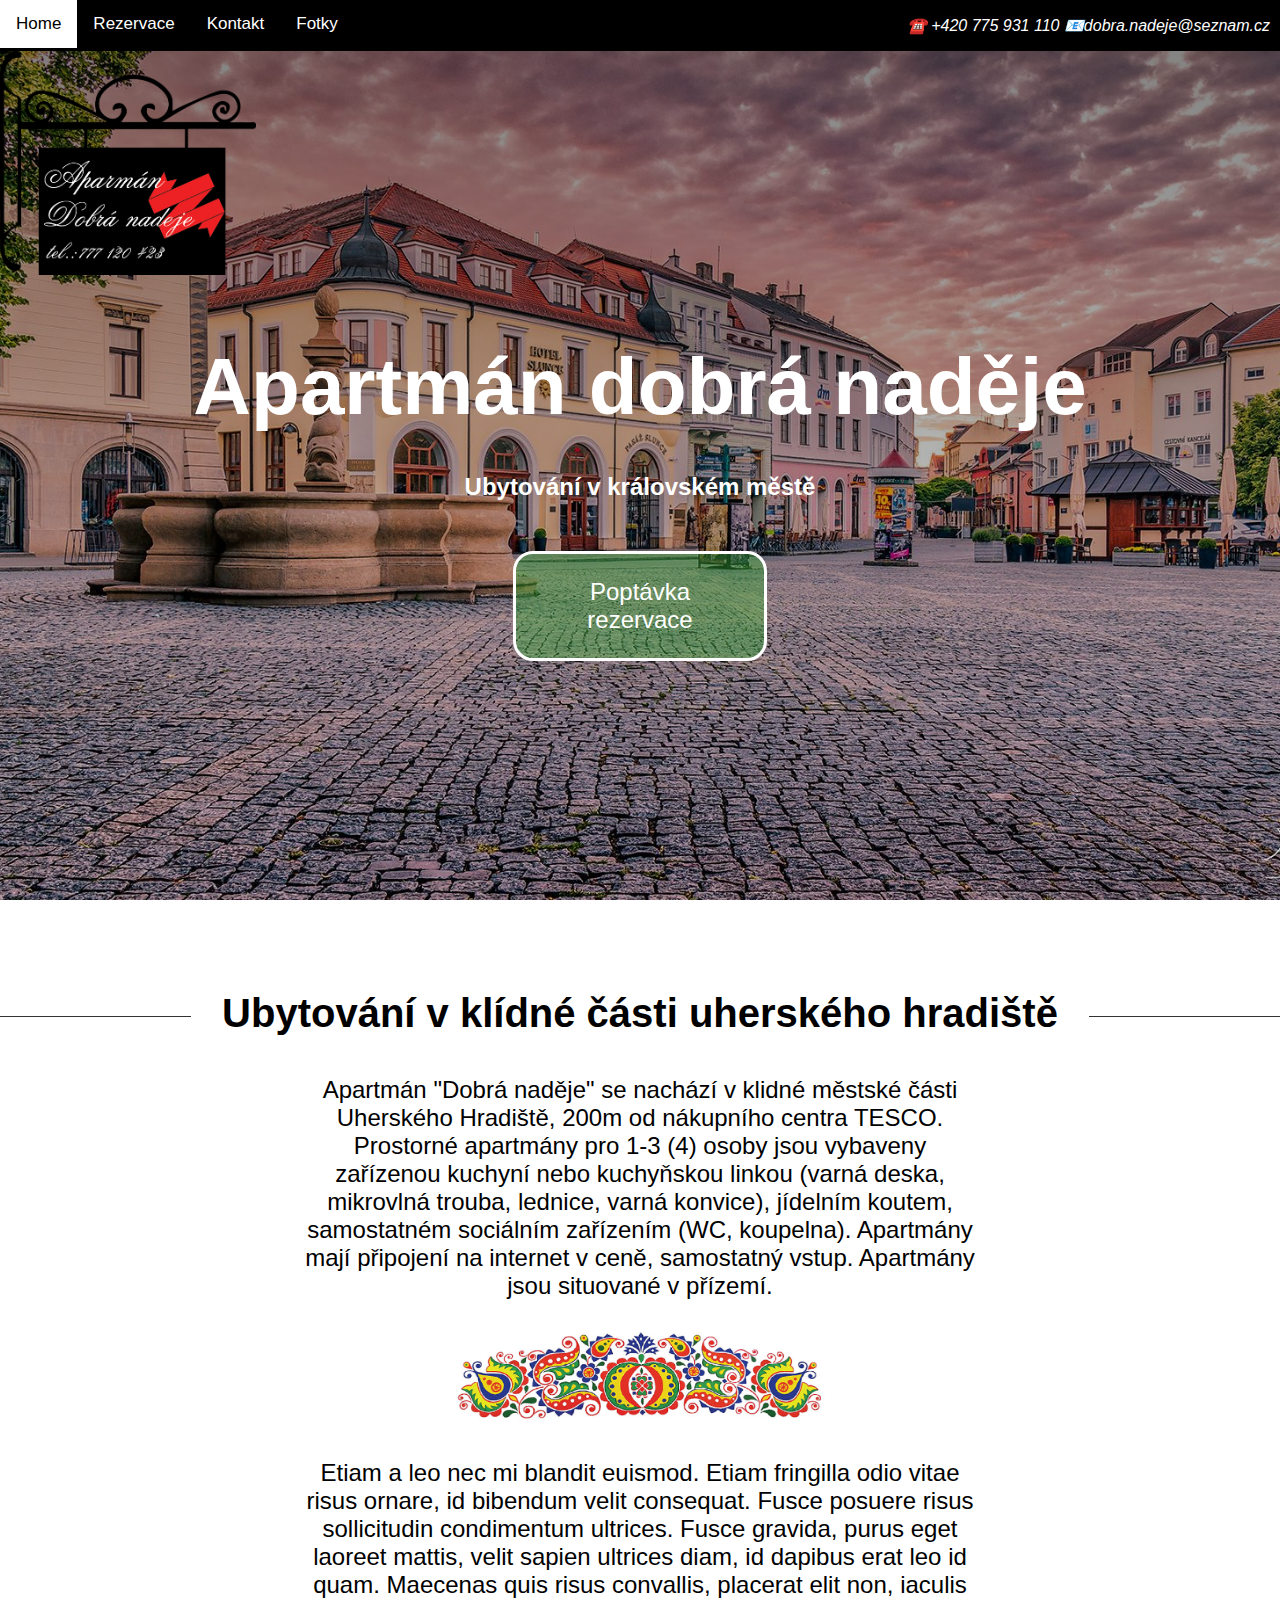
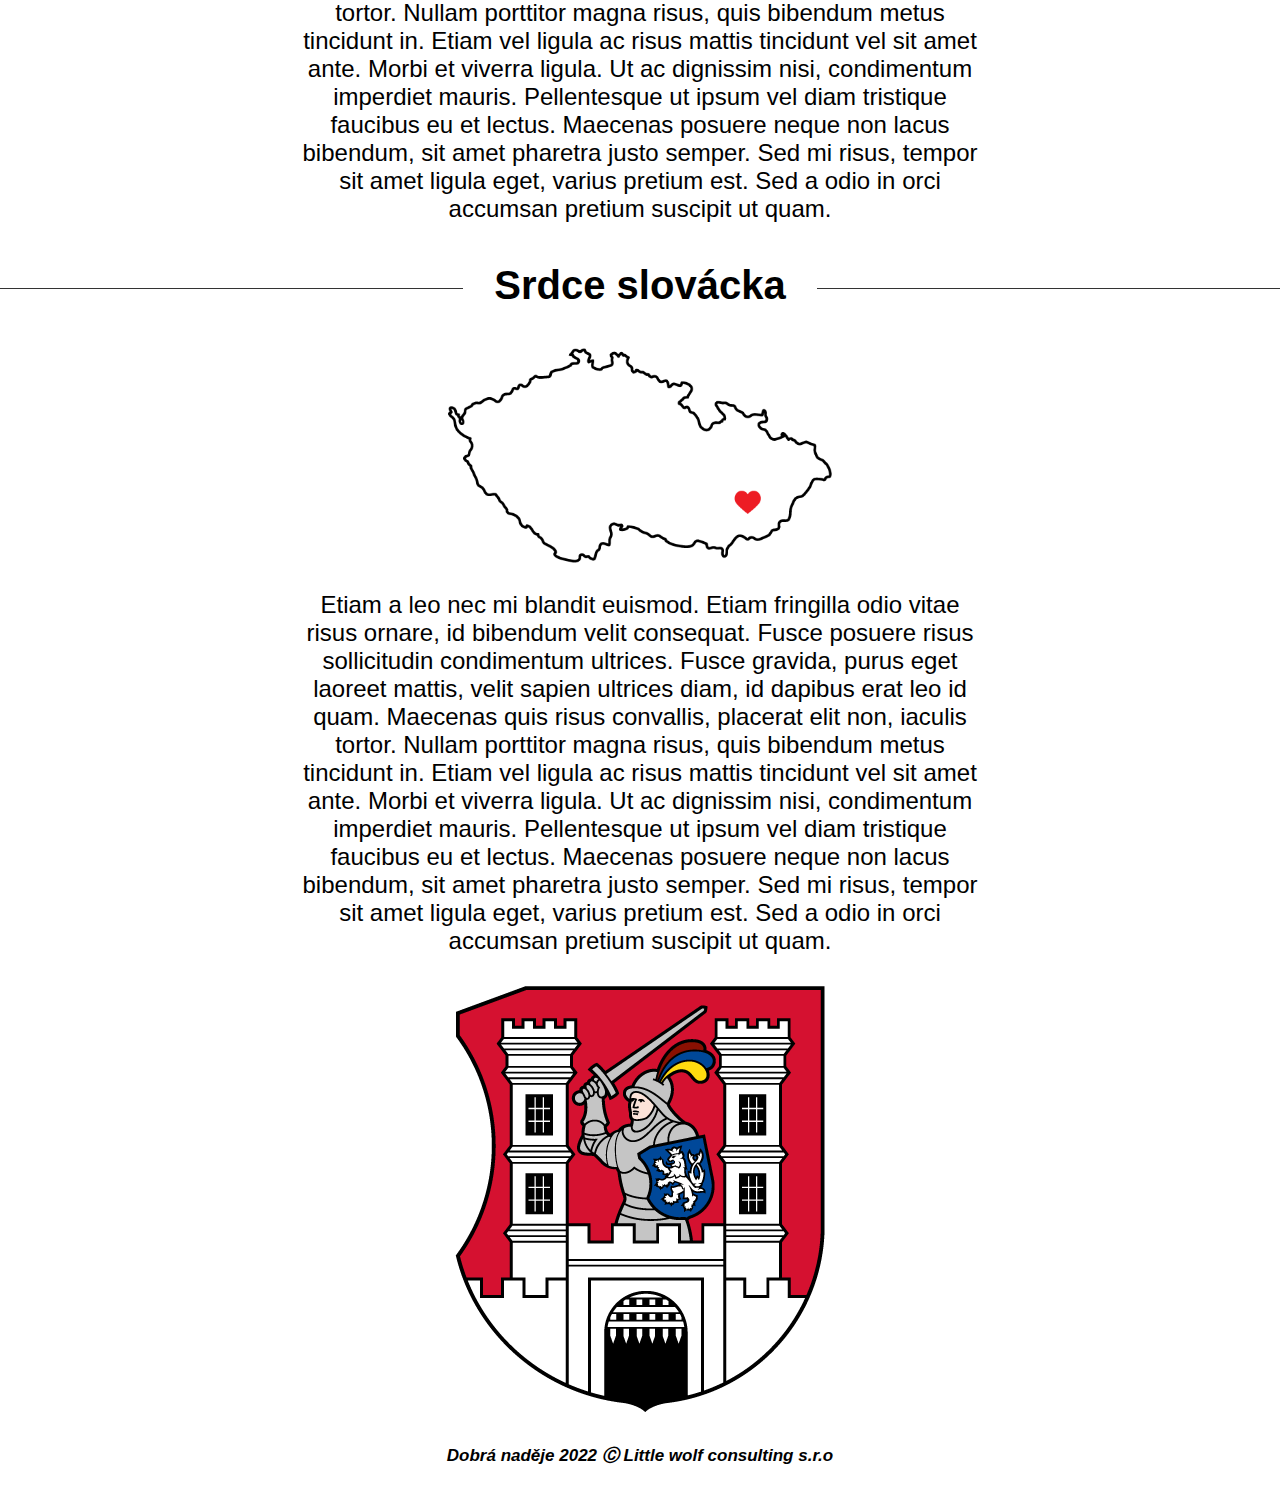
<file: index.html>
<!DOCTYPE html>
<html>

<head>
    <title>Aparmán - Dobrá naděje</title>
    <link rel="stylesheet" href="css/styles.css">
</head>

<body>

  <div class="topnav">
    <a class="active" href="#home">Home</a>
    <a href="#news">Rezervace</a>
    <a href="contact.html">Kontakt</a>
    <a href="apartmany.html">Fotky</a>
    <p class="leftarticle"> &#9742;&#65039; +420 775 931 110  📧dobra.nadeje@seznam.cz </p>
  </div>

  <div class="tabule">
    <img src="images/tabule1.png" alt="tabule">
  </div>

    <section class="hero">

        <div class="hero-inner">
            <h1>Apartmán dobrá naděje</h1>
            <h2>Ubytování v královském městě</h2>
            <a href="https://example.com/" class="btn">Poptávka rezervace</a>
        </div>
    </section>
    <main>
        <h3> Ubytování v klídné části uherského hradiště </h3>
        <p>
          Apartmán "Dobrá naděje" se nachází v klidné městské části Uherského Hradiště, 200m od nákupního centra TESCO.
         Prostorné apartmány pro 1-3 (4) osoby jsou vybaveny zařízenou kuchyní nebo kuchyňskou linkou (varná deska, mikrovlná trouba, lednice, varná konvice), jídelním koutem, samostatném sociálním zařízením (WC, koupelna). Apartmány mají připojení na internet v ceně, samostatný vstup. Apartmány jsou situované v přízemí.
        </p>

        <div class="imgmap">
          <img id="ornament" src="images/ornament.png" alt="slovacko">
        </div>



        <p>Etiam a leo nec mi blandit euismod. Etiam fringilla odio vitae risus ornare, id bibendum velit consequat. Fusce posuere risus sollicitudin condimentum ultrices. Fusce gravida, purus eget laoreet mattis, velit sapien ultrices diam, id dapibus erat leo id quam. Maecenas quis risus convallis, placerat elit non, iaculis tortor. Nullam porttitor magna risus, quis bibendum metus tincidunt in. Etiam vel ligula ac risus mattis tincidunt vel sit amet ante. Morbi et viverra ligula. Ut ac
            dignissim nisi, condimentum imperdiet mauris. Pellentesque ut ipsum vel diam tristique faucibus eu et lectus. Maecenas posuere neque non lacus bibendum, sit amet pharetra justo semper. Sed mi risus, tempor sit amet ligula eget, varius pretium est. Sed a odio in orci accumsan pretium suscipit ut quam.</p>
        <h3> Srdce slovácka </h3>
        <div>
            <img id="ornament" src="images/mapa.png" alt="mapa">
        </div>


        <p>Etiam a leo nec mi blandit euismod. Etiam fringilla odio vitae risus ornare, id bibendum velit consequat. Fusce posuere risus sollicitudin condimentum ultrices. Fusce gravida, purus eget laoreet mattis, velit sapien ultrices diam, id dapibus erat leo id quam. Maecenas quis risus convallis, placerat elit non, iaculis tortor. Nullam porttitor magna risus, quis bibendum metus tincidunt in. Etiam vel ligula ac risus mattis tincidunt vel sit amet ante. Morbi et viverra ligula. Ut ac
          dignissim nisi, condimentum imperdiet mauris. Pellentesque ut ipsum vel diam tristique faucibus eu et lectus. Maecenas posuere neque non lacus bibendum, sit amet pharetra justo semper. Sed mi risus, tempor sit amet ligula eget, varius pretium est. Sed a odio in orci accumsan pretium suscipit ut quam.</p>
        <div>
            <img id="erb" src="images/erb.png" alt="erb">
        </div>

    </main>


    <footer id="footer">
      <div class="bottom">
        <h2>Dobrá naděje 2022 Ⓒ Little wolf consulting s.r.o </h2>
      </div>
    </footer>
</body>

</html>
</file>
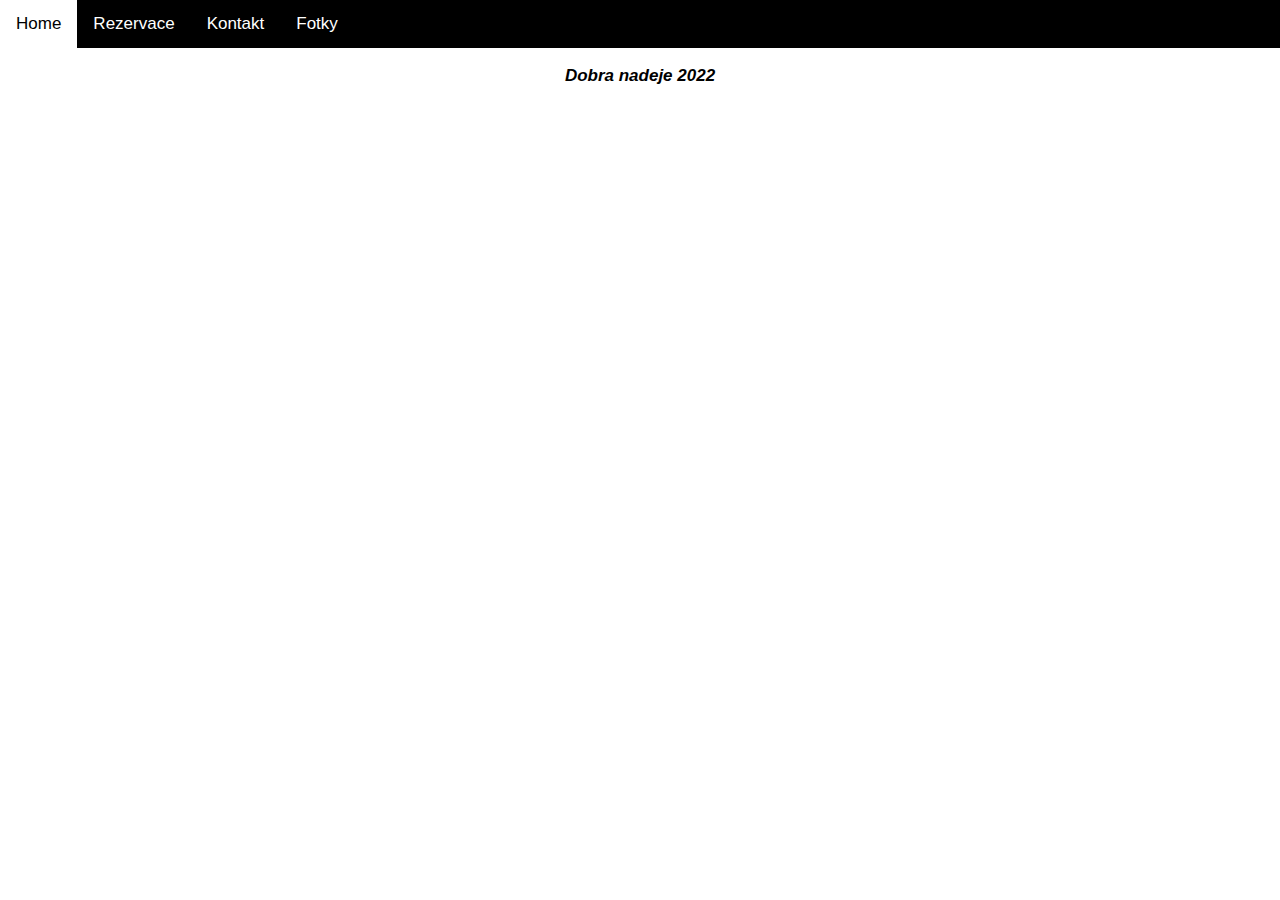
<file: apartmany.html>
<!DOCTYPE html>
<html>

<head>
    <title>Aparmán - Dobrá naděje</title>
    <link rel="stylesheet" href="css/styles.css">
</head>

<body>

  <div class="topnav">
    <a class="active" href="#home">Home</a>
    <a href="#news">Rezervace</a>
    <a href="contact.html">Kontakt</a>
    <a href="apartmany.html">Fotky</a>
  </div>



    <main>

    </main>

    <footer id="footer">
      <div class="bottom">
        <h2>Dobra nadeje 2022</h2>
      </div>
    </footer>
</body>

</html>
</file>
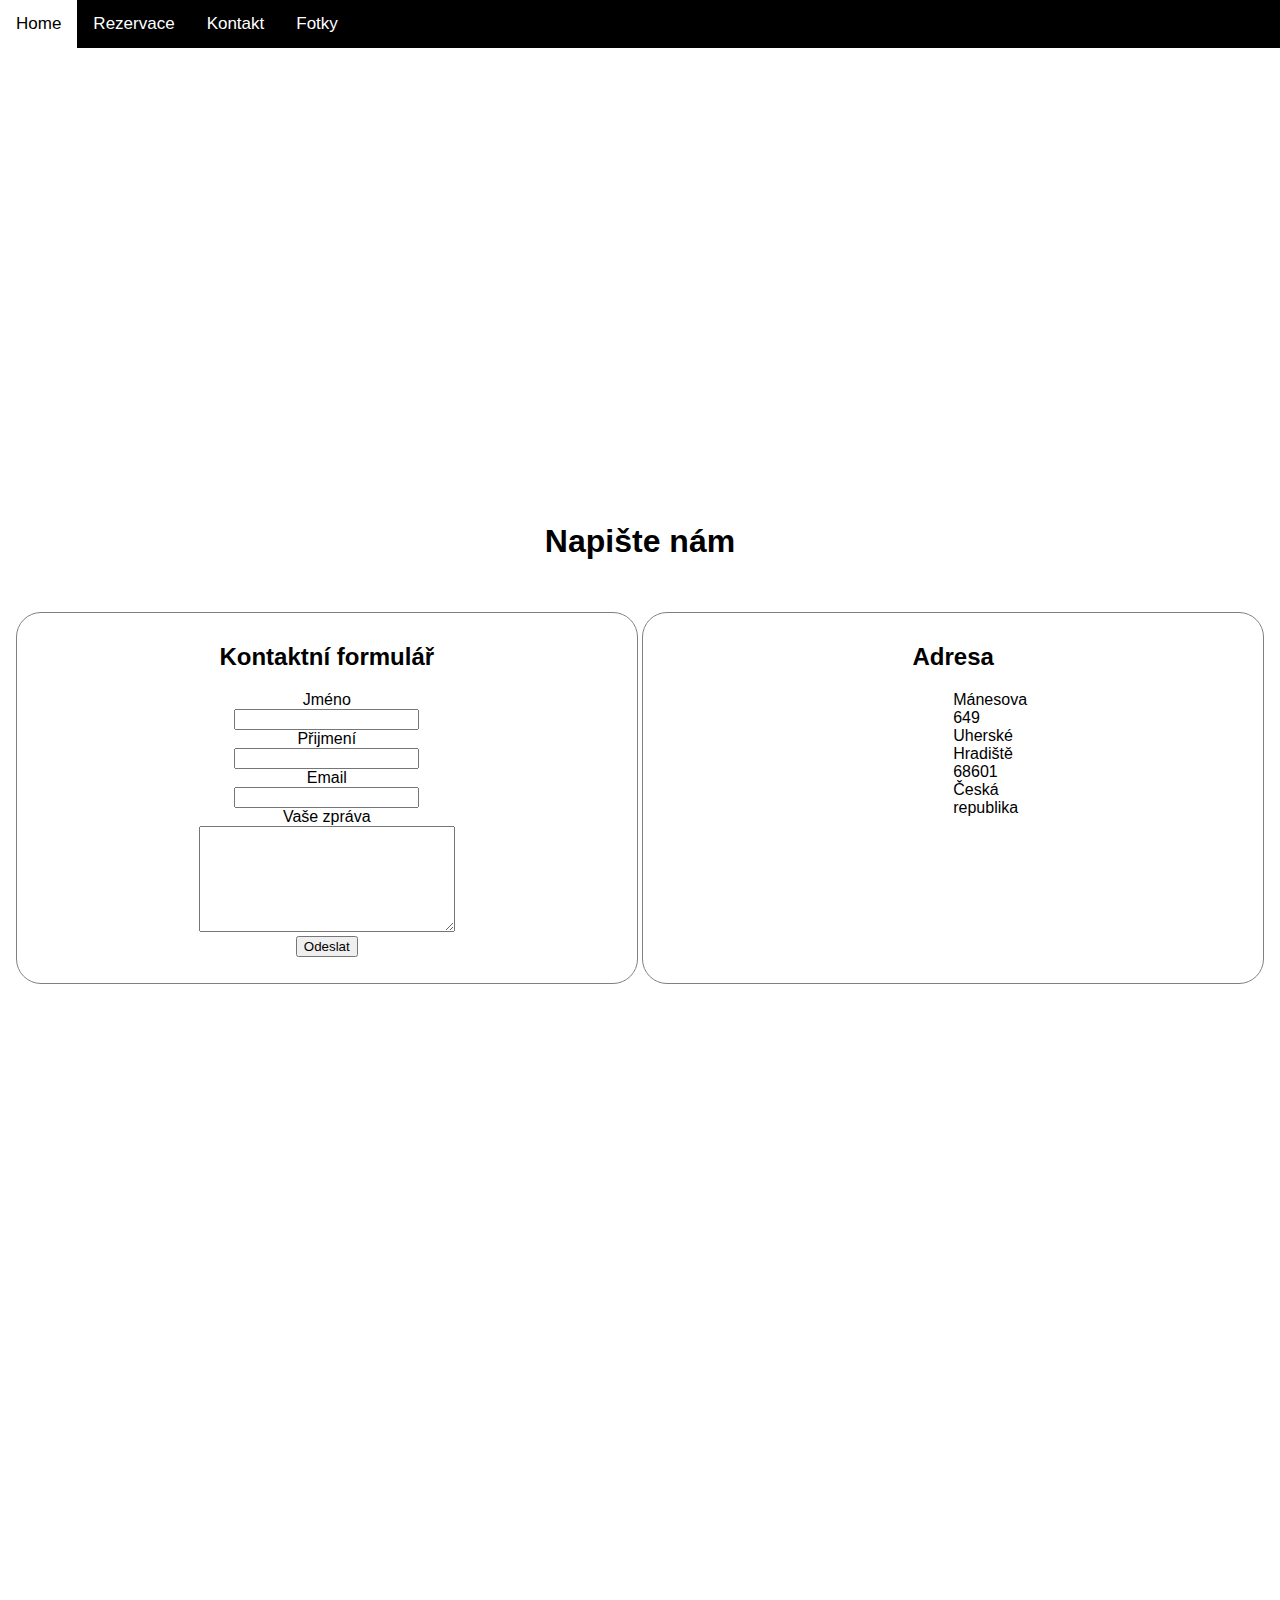
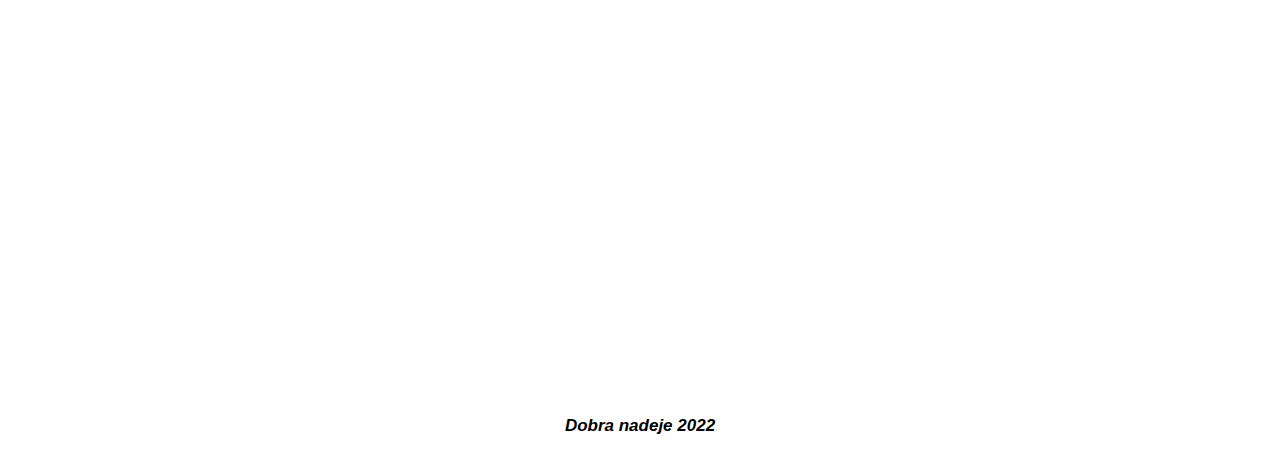
<file: contact.html>
<!DOCTYPE html>
<html>

<head>
    <title>Aparmán - Dobrá naděje</title>
    <link rel="stylesheet" href="css/styles.css">
</head>

<body>

  <div class="topnav">
    <a class="active" href="#home">Home</a>
    <a href="#news">Rezervace</a>
    <a href="contact.html">Kontakt</a>
    <a href="#about">Fotky</a>
  </div>

<!--
    <section>

    </section> -->


    <main class="center">
      
      <div class="map-responsive">
        <iframe src="https://maps.google.com/maps?q=apartman%20dobra%20nadeje&t=&z=13&ie=UTF8&iwloc=&output=embed" width="1200" height="450" frameborder="0" style="border:0;" allowfullscreen="" aria-hidden="false" tabindex="0"></iframe>
      </div>

      <h1>Napište nám</h1>
        <div id="box1">
          <h2>Kontaktní formulář</h2>
          <form class="" action="index.html" method="post">
            <label for="">Jméno</label><br>
            <input type="text" name="" value=""><br>
            <label for="">Přijmení</label><br>
            <input type="text" name="" value=""><br>
            <label for="">Email</label><br>
            <input type="text" name="" value=""><br>
            <label for="">Vaše zpráva</label><br>
            <textarea name="textarea" style="width:250px;height:100px;"></textarea><br>
            <button type="button" name="button">Odeslat</button>
          </form>
        </div>


    <div id="box2">
      <h2>Adresa</h2>
      <p class=adress>
        Mánesova 649<br />
        Uherské Hradiště<br />
        68601<br />
        Česká republika<br />
      </p>
    </div>
    <div class="mapa">

    </div>
    <div class="mapa">
      <!-- <img clas="responsive" src="images/mapa.png" alt="mapa"> -->
    </div>

    </main>

    <footer id="footer">
      <div class="bottom">
        <h2>Dobra nadeje 2022</h2>
      </div>
    </footer>
</body>

</html>
</file>
<file: css/styles.css>
body {
    margin: 0;
    font-family: 'Helvetica', 'Arial', sans-serif;

}

.hero {
    /* Sizing */
    width: 100vw auto;
    height: 100vh;

    /* Flexbox stuff */
    display: flex;
    justify-content: center;
    align-items: center;

    /* Text styles */
    text-align: center;
    color: white; /* ADD THIS LINE */

    /* Background styles */
    background-image: linear-gradient(rgba(0, 0, 0, 0.5),rgba(0, 0, 0, 0.1)), url("../uh1.jpg");
    /* background-image: url("C:/Users/Vaclav Vlcek/Desktop/node/Dobra Nadeje/images/uh1.jpg"); */
    background-size: cover;
    background-position: center center ;
    background-repeat: no-repeat;
    background-attachment: fixed;
}

.hero h1 {
    /* Text styles */
    font-size: 5em;

    /* Margins */
    margin-top: 0;
    margin-bottom: 0.5em;
}

.hero .btn {
    /* Positioning and sizing */
    display: block;
    width: 200px;

    /* Padding and margins */
    padding: 1em;
    margin-top: 50px;
    margin-left: auto;
    margin-right: auto;

    /* Text styles */
    color: white; /* CHANGE THIS LINE */
    text-decoration: none;
    font-size: 1.5em;

    /* Border styles */
    border: 3px solid white; /* CHANGE THIS LINE */
    border-radius: 20px;

    background: rgba(51, 170, 51, .4)
}

.hero .btn:hover {
  background-color: #4CAF50;
  color: white;
}

}

.bottom{
  text-align: center;
  background-color: white;
  height: 30px;

}

.bottom h2 {
    color: black;
    font-size: 17px;
    padding-top: 4px;
    font-style: italic;
}


.mapa{
  width: 100%;
  height: auto;
  margin: auto;
  margin-top: 500px;
  width: 50%;
  text-align: center;
  font-size: 30px;

}

main div {
   overflow: hidden;
   text-align: center;
}

#ornament{
  width: 30%;
  height: 30%;
}

.tabule {
  position: absolute;
  text-align: left;
  margin-top: 0px;
  margin-left: 0px;
  width: 100%;
  height: auto;
}

.tabule img{
  width: 20%;
  height: auto;
}


/* Add a black background color to the top navigation */
.topnav {
  background-color: black;
  overflow: hidden;
}

/* Style the links inside the navigation bar */
.topnav a {
  float: left;
  color: white;
  text-align: center;
  padding: 14px 16px;
  text-decoration: none;
  font-size: 17px;
}

/* Change the color of links on hover */
.topnav a:hover {
  background-color: white;
  color: black;
}

/* Add a color to the active/current link */
.topnav a.active {
  background-color: white;
  color: black;
}

ul {
  list-style-type: none;
}
.leftarticle{
  text-align: right;
  color: white;
  padding-right: 10px;
  font-style: italic;
}

#box1 {
  display: inline-block;
  width: 600px;
  height: 350px;
  margin: 10px auto;
  margin-top: 30px;
  overflow: auto;
  border: 0.5px solid #808080;
  padding: 10px;
  border-radius: 25px;
  text-align: center;


}

#box2 {
  display: inline-block;
  width: 600px;
  height: 350px;
  margin: 10px auto;
  margin-top: 30px;
  overflow: auto;
  border: 0.5px solid #808080;
  padding: 10px;
  border-radius: 25px;
  text-align: center;


}

#footer {
   position:relative;
   text-align: center;
   bottom:0;
   width:100%;
   height:60px;   /* Height of the footer */
}



main h3 {
 overflow: hidden;
 text-align: center;
 font-size: 2.5em;
}

main p{
  text-align: center;
  margin-left: 300px;
  margin-right: 300px;
  font-size: 1.5em;
}

.center{
  text-align: center;

}

.adress{
  font-size: 1em;
}


    /* RESPONSIVE*/



@media only screen and (min-width: 1200px){
main h3:before,
main h3:after {
 background-color: #333;
 content: "";
 display: inline-block;
 height: 1px;
 position: relative;
 vertical-align: middle;
 width: 50%;
}
main h3:before {
 right: 0.5em;
 margin-left: -50%;
}
main h3:after {
 left: 0.5em;
 margin-right: -50%;
}
}




@media only screen and (max-width: 600px) {
  .hero h1  {
    font-size: 3em;
  }
  .hero h2  {
    font-size: 1rem;
  }
  .map-responsive{
    overflow:hidden;
    padding-bottom:40.25%;
    position:relative;
    height:0;
  }
.map-responsive iframe{
    left:0;
    top:0;
    height:50%;
    width:50%;
    position:absolute;
  }
  main p{
    text-align: center;
    margin-left: 5px;
    margin-right: 5px;
    font-size: 1em;
  }
  #ornament{
    width: 60%;
    height: 60%;
  }
  #erb{
    width: 30%;
    height: 30%;
  }

}
}
@media only screen and (max-width: 1200px){
  .tabule{
    display: none;
  }
</file>
